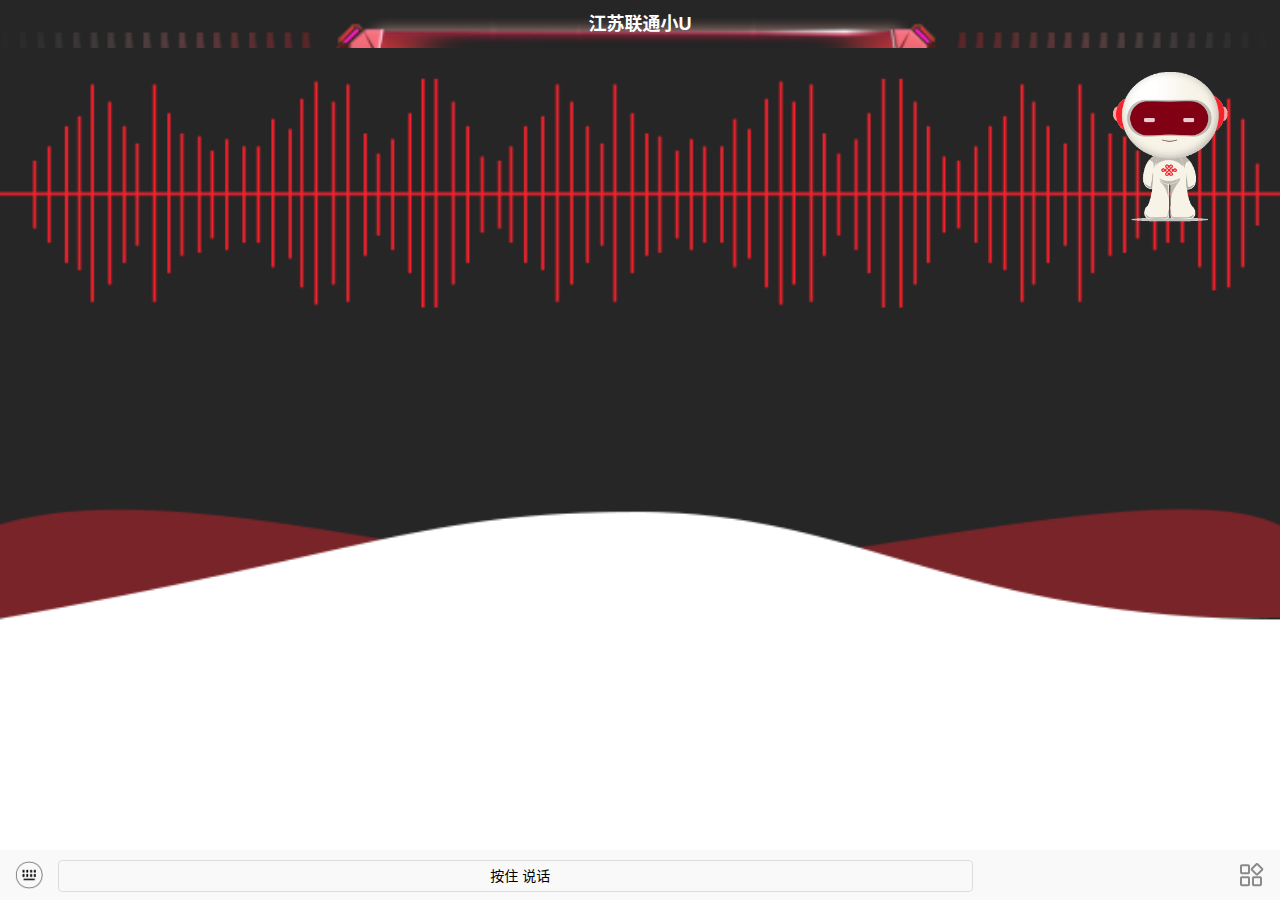
<file: Mine/LocalHtml/assets/chat.html>
<html>
<head>
	<meta charset="utf-8">
	<title>江苏联通小U</title>
	<meta name="viewport" content="width=device-width, initial-scale=1,maximum-scale=1,user-scalable=no">
	<meta name="apple-mobile-web-app-capable" content="yes">
	<meta name="apple-mobile-web-app-status-bar-style" content="black">
	<!--
    <link rel="stylesheet" type="text/css" href="fonts/iconfont.css"/>
    -->
	<link rel="stylesheet" href="css/style.css">
	<style>
	.swipe-div{
		position: absolute;
           left: 50%;  /*左顶角居中*/
           top: 50%;   /*左顶角居中*/
           width: 180px;
           height: 180px;
           background-color: black;
           margin-left: -90px; /*向左移动半个身位*/
           margin-right: -90px; /*向上移动半个身位*/
          opacity: 0.58;
          z-index: 1000;
	}
	.swipe-micrphone{
		width: 60px;
		height: 100px;
		/*text-align: center;*/
		margin: 18px 20px 18px 30px;
		display: block;
		float: left;
	}
	.swipe-cancel{
		width: 100px;
		height: 100px;
		text-align: center;
		margin: 14px 30px;
		display: block;
	}
	.swipe-text{
		font-size: 16px;
		color: white;
		text-align: center;
		margin: 20px 9px 10px 9px;
		clear: both;
	}
	.hide{
		display: none;
	}
	.swipe-text-background{
		font-size: 16px;
		color: white;
		text-align: center;
		margin: 18px 9px 0px 9px;
		padding: 6px 0px 6px 0px;
		background-color: #BB0000;
	}
	.volume-image{
		width:40px;
		height:100px;
		margin: 18px 0px;
		display: block;
	}
</style>
</head>
<body>
<div class="ui-wrap">
	<img src="images/chat-bg.png" class="ui-chart-bg">
	<img src="images/sm-robit.png" class="ui-robit-sm" id="robit-img">
	<img src="images/bwt.png" class="ui-bwt" id="shengbo-img">
	<div class="ui-main">
		<h1 class="ui-title">江苏联通小U</h1>
	</div>
	<div class="ui-content clearfix">
		<div class="m-message">
			<ul id="ul-message" >
			</ul>
		</div>
	</div>


</div>

<div class="ui-chart">
	<div class="chart-main" id="keyboard-panel" style="display: none;">
		<img src="images/icon.png" class="ui-icon f-l mr15" id="voice-btn">
		<input type="text" placeholder="" class="f-l ui-input" id="user-input-message"/>
		<button class="f-r send-btn" id="send-btn">发送</button>
	</div>
	<div class="chart-main" id="voice-panel" >
		<img src="images/keyboard.png" class="ui-icon f-l mr15" id="keyboard-btn">
		<div class="f-l voice-btn" id="recordVoice">按住 说话</div>
		<img id="testAdd" src="images/more.png" class="ui-icon f-r">
		<!--<img src="images/face.png" class="ui-icon f-r mr15">-->
	</div>
</div>
<!--
<div class="ui-chart">
	<div class="chart-main">
		<img src="images/icon.png" class="ui-icon f-l mr15">
		<div class="f-l voice-btn">按住 说话</div>
		<img src="images/add.png" class="ui-icon f-r">
		<img src="images/face.png" class="ui-icon f-r mr15">
	</div>
</div>
<-->
<div id="hold" class="swipe-div hide">
	<img src="images/microphone.png" class="swipe-micrphone"/>
	<img id="volume-img" src="images/volume1.png" class="volume-image"/>
	<p class="swipe-text">手指上滑 取消发送</p>
</div>
<div id="cancel" class="swipe-div hide" >
	<img src="images/cancel.png" class="swipe-cancel"/>
	<p class="swipe-text-background">松开手指 取消发送</p>
</div>

<script type="text/javascript" src="js/jquery-1.10.2.min.js"></script>
<script type="text/javascript" src="js/mui.min.js"></script>
<script type="text/javascript" src="js/chat.js"></script>
</body>
</html>
</file>
<file: Mine/LocalHtml/assets/css/style.css>
@charset "UTF-8";
body, div, dl, dt, dd, ul, ol, li, h1, h2, h3, h4, h5, h6, pre, code, form, fieldset, legend, input, button, textarea, p, blockquote, th, td, i {
  padding: 0;
  margin: 0;
  font-family: "Microsoft YaHei" , "微软雅黑" , sans-serif, -apple-system , BlinkMacSystemFont , "Segoe UI" , Roboto , "Segoe UI" , "Helvetica Neue", "PingFang SC", "Noto Sans" , "Noto Sans CJK SC" , "iconfont" !important;
  list-style-type: none;
  -webkit-font-smoothing: antialiased;
  /* 抗锯齿渲染 */
  -moz-osx-font-smoothing: grayscale;
  /* 图标字体更清晰 */
}
body, button, input, select, textarea {
  font: 12px/1.5;
}
table {
  border-collapse: collapse;
  border-spacing: 0;
  font-size: inherit;
  font: 100%;
}
caption, th {
  text-align: left;
}
fieldset, img {
  border: none;
}
ul, ol {
  list-style: none;
}
h1, h2, h3, h4, h5, h6 {
  font-size: 100%;
  font-weight: normal;
}
input, button, textarea, select {
  font-family: inherit;
  font-size: inherit;
  font-weight: inherit;
  *font-size: 100%;
  outline: none;
}
address, caption, cite, code, dfn, em, i, b, strong, th, var, optgroup {
  font-style: normal;
  font-weight: normal;
}
a {
  text-decoration: none;
  outline: none;
}
a:hover {
  text-decoration: none;
}
.f-l {
  float: left;
}
.f-r {
  float: right;
}
.clearfix:after {
	content: '\0020';
	display: block;
	height: 0;
	clear: both;
	visibility: hidden;
}
.clearfix {
	zoom: 1;
}

.ui-bg{
	position:absolute;
	left:0;
	top:0;
	right:0;
	bottom:0;
	width: 100%;
	height: 100%;
	z-index: 1;	
}
.ui-main{
	position:absolute;
	left:0;
	top:0;
	right:0;
	bottom:0;
	width: 100%;
	height: 48px;
	z-index: 100;
}
.ui-title{
	width: 100%;
	color: #fff;
	height: 48px;
	line-height: 48px;
	text-align: center;
	font-size: 18px;
	font-weight: bold;
	background: url(../images/txt-bg2.png) no-repeat left top;
	background-size: 100%;
}
.ui-robit{
	position:absolute;
	left:0;
	top:0;
	right:0;
	bottom:0;
	width: 100%;
	height: 100%;
	z-index: 10;
}
.ui-voice{
	width: 100%;
	position: absolute;
	bottom: 0;
	left: 0;
	z-index: 20;
	background: url(../images/txt-bg1.png) no-repeat center center;
	background-size: 100%;
	height: 55px;
	line-height: 55px;
	text-align: center;
}
.ui-voice-name{
	color: #fff;
	text-align: center;
}
.ui-voice-icon{
	width: 12px;
	margin-right: 10px;
	margin-top: 5px;
}
.ui-chart-bg{
	position:absolute;
	top: 0;
	width: 100%;
	z-index:100;
}
.ui-robit-sm{
	position:absolute;
	right: 20px;
	top: 60px;
	/*width: 130px;*/
	height: 170px;
	z-index:102;
}
.ui-content{
	position:absolute;
	top: 18%;
	width: 100%;
	z-index: 99;
	bottom: 50px;
	padding-top: 20px;
	/*overflow-y: scroll;
	height:  300px;*/
}

.m-message {
	height: calc(100% - 0px);
}

.m-message {
	padding: 10px 15px;
	overflow-y: scroll;
	/* height: 300px; */
}
.m-message ul {
	padding-bottom: 20px;
	padding-top:40px;
}
.m-message li {
	margin-bottom: 15px;
	overflow:  hidden;
}

.m-message .time {
	margin: 7px 0;
	text-align: center;
}

.m-message .time>span {
	display: inline-block;
	padding: 0 18px;
	font-size: 9pt;
	font-family: ArialMT;
	font-size: 12px;
	color: #B9BDC6;
	letter-spacing: 0.86px;
}

.m-message .avatar {
    float: left;
    margin: 0px 10px 0 0;
    border-radius: 100%;
    width:42px;
    height:42px;
}
.m-message .avatar.right{
	 margin: 8px 0 0 0;
	 float: right;
	 border-radius: 100%;
}

.m-message .text {
	display: inline-block;
	position: relative;
	padding: 9px 13px;
	max-width: calc(100% - 132px);
	font-size: 14px;
	text-align: left;
	word-break: break-all;
	background: #f5222d;
	border-radius: 10px;
	color: #fff;
	/* float:  left; */
	margin-left: 0px;
	margin-top: 0px;
}

.m-message .text-rightspacial {
	display: inline-block;
	position: relative;
	padding: 0 10px;
	max-width: calc(100% - 40px);
	min-height: 30px;
	font-family: PingFangSC-Medium;
	font-size: 14px;
	color: #282E33;
	letter-spacing: -0.18px;
	text-align: left;
	word-break: break-all;
	background-color: #f3f3f3;
	border-radius: 4px;
	float: right;
	margin-right: 10px;
}

.m-message .text-right {
	display: inline-block;
	position: relative;
	padding: 9px 13px;
	 max-width: calc(100% - 132px);
	font-family: PingFangSC-Medium;
	font-size: 14px;
	color: #282E33;
	letter-spacing: -0.18px;
	text-align: left;
	word-break: break-all;
	background: #ececec;
	border-radius: 10px;
	float: right;
	/* margin-right: 10px; */
	color: #666;
	/* float: left; */
	margin-right: 16px;
	margin-top: 10px;
	/* overflow:  hidden; */
}

.m-message .text:before {
	content: " ";
	position: absolute;
	top: 9px;
	right: 100%;
	border: 6px solid transparent;
	border-right-color: #f5222d;
}

.m-message .text-right:after {
	content: " ";
	position: absolute;
	top: 9px;
	left: 100%;
	width: 0;
	height: 0;
	border-top: 6px solid transparent;
	border-bottom: 6px solid transparent;
	border-left: 6px solid #ececec;
}

.m-message .text-rightspacial:after {
	content: " ";
	position: absolute;
	top: 9px;
	left: 100%;
	width: 0;
	height: 0;
	border-top: 6px solid transparent;
	border-bottom: 6px solid transparent;
	border-left: 6px solid #f3f3f3;
}

.ui-chart{
	position:absolute;
	bottom: 0;
	left: 0;
	right: 0;
	height: 50px;
	background: #f9f9f9;
	width: 100%;
	line-height: 50px;
	z-index: 1000;
}
.chart-main{
	margin: 0 15px;
}
.ui-icon{
	width: 28px;
	height: 28px;
	display: block;
	margin: 11px 0 0 0;
}
.mr15{
	margin-right: 15px;
}
.ui-input{
	height: 30px;
	line-height: 30px;
	border: 1px solid #ddd;
	border-radius: 4px;
	margin: 10px 0px 0 0px;
	text-align: left;
	/*min-width: 64%;*/
	text-indent: 10px;	
}


@media screen and (min-width: 320px){
  .ui-input{
		min-width: 62%;
	}
	.voice-btn{
		min-width: 73%;
	}
	.send-btn {
    width: 16%;
  } 
}
@media screen and (min-width:375px) and (max-width:667px) {
    .ui-input{
		min-width: 64%;
	}
	.voice-btn{
		min-width: 74%;
	}
	.send-btn {
    width: 17%;
  } 
}
@media screen and (min-width:414px) and (max-width:736px) {
   .ui-input{
		min-width: 64%;
	}
	.voice-btn{
		min-width: 75%;
	}
	.send-btn {
    width: 18%;
  } 
}
@media screen and (min-width:736px) and (max-width:812px) {
    .ui-input{
		min-width: 64%;
	}
	.voice-btn{
		min-width: 75%;
	}
	.send-btn {
    width: 18%;
  } 
}
@media screen and (max-width: 812px) {
    .ui-input{
		min-width: 64%;
	}
	.voice-btn{
		min-width: 75%;
	}
	.send-btn {
    width: 19%;
  } 
}


.send-btn{
	height:28px;
	line-height: 28px;
	margin: 10px 0 0 0;
	background: #f00;
	color: #fff;
	border: 1px solid #f00;
	outline: none;
	border-radius: 2px;
	box-sizing: content-box;
	font-size: 14px;
}
.voice-btn{
	height: 30px;
	line-height: 30px;
	border: 1px solid #ddd;
	border-radius: 4px;
	margin: 10px 0px 0 0px;
	text-align: center;
	text-indent: 10px;
	font-size: 14px;	
}
.ui-bwt{
	position:absolute;
	right: 0px;
	left:0;
	top: 60px;
	width: 100%;
	z-index:101;
}
.ui-robit-sm{
	z-index:102;
}
/*.ui-chart{
    -webkit-user-select:none;
     -webkit-touch-callout:none;
 }*/
</file>
